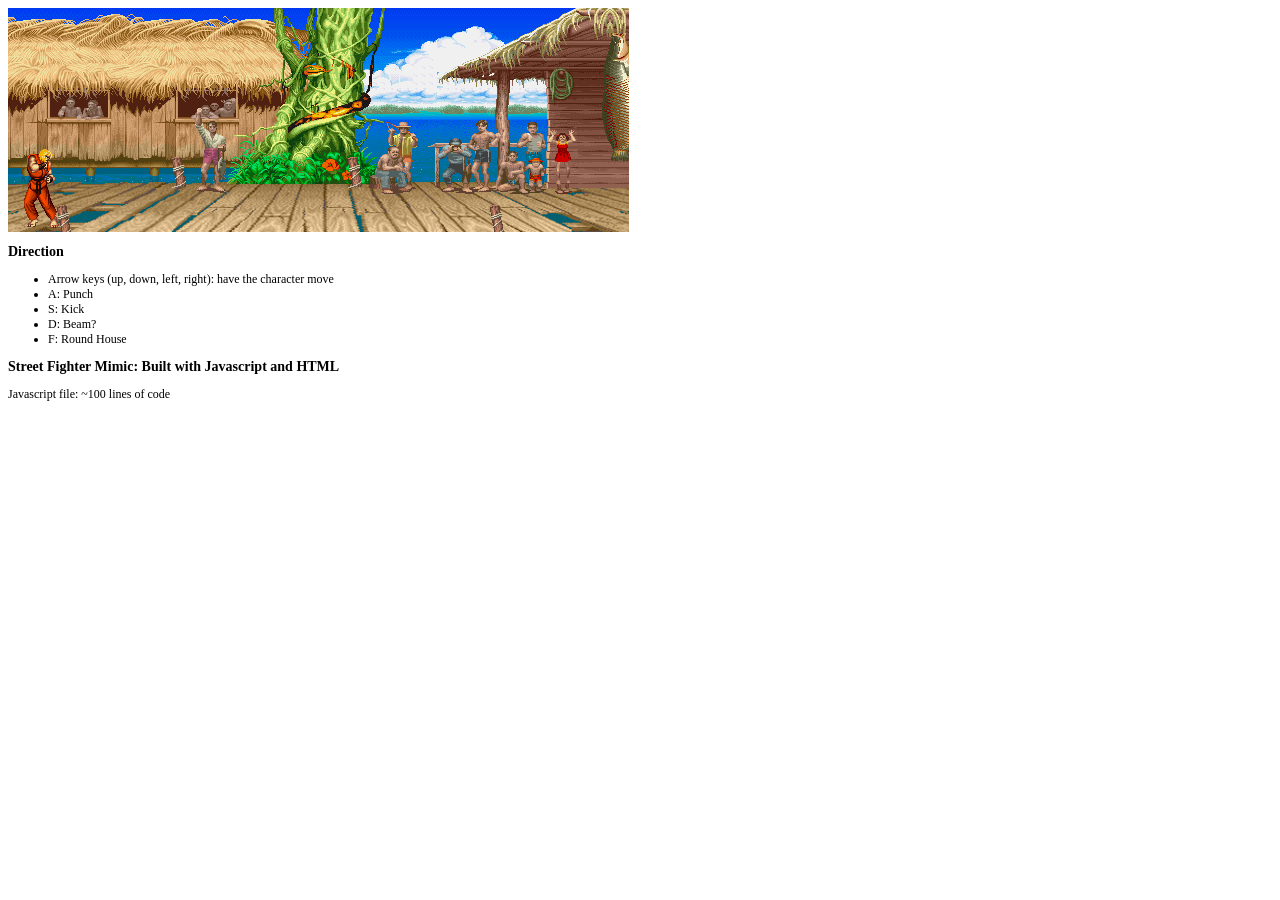
<file: street_fighter/index.html>
<html>
<head>
	<title>Street Fighter Demo - Created by CodingDojo</title>
	<script src="http://ajax.googleapis.com/ajax/libs/jquery/1.10.2/jquery.min.js"></script>
	<link rel="stylesheet" type="text/css" href="css/style.css">
	<script type="text/javascript" src="js/game.js"></script>
	<script type="text/javascript">
		$(document).ready(function(){
			a = new PlayGround('ch1');	//create a new playGround and pass the id where the first character will be displayed
			a.initialize();
			setInterval(a.mainLoop, 200);
		});
	</script>
</head>
<body>

	<div id="field">
		<div id="ch1" class="character"></div>
		<div id="ch2" class="character"></div>
	</div>

	<h2>Direction</h2>
	<ul>
		<li>Arrow keys (up, down, left, right): have the character move</li>
		<li>A: Punch</li>
		<li>S: Kick</li>
		<li>D: Beam?</li>
		<li>F: Round House</li>
	</ul>

	<h2>Street Fighter Mimic: Built with Javascript and HTML</h2>
	<p>Javascript file: ~100 lines of code</p>
</body>
</html>
</file>
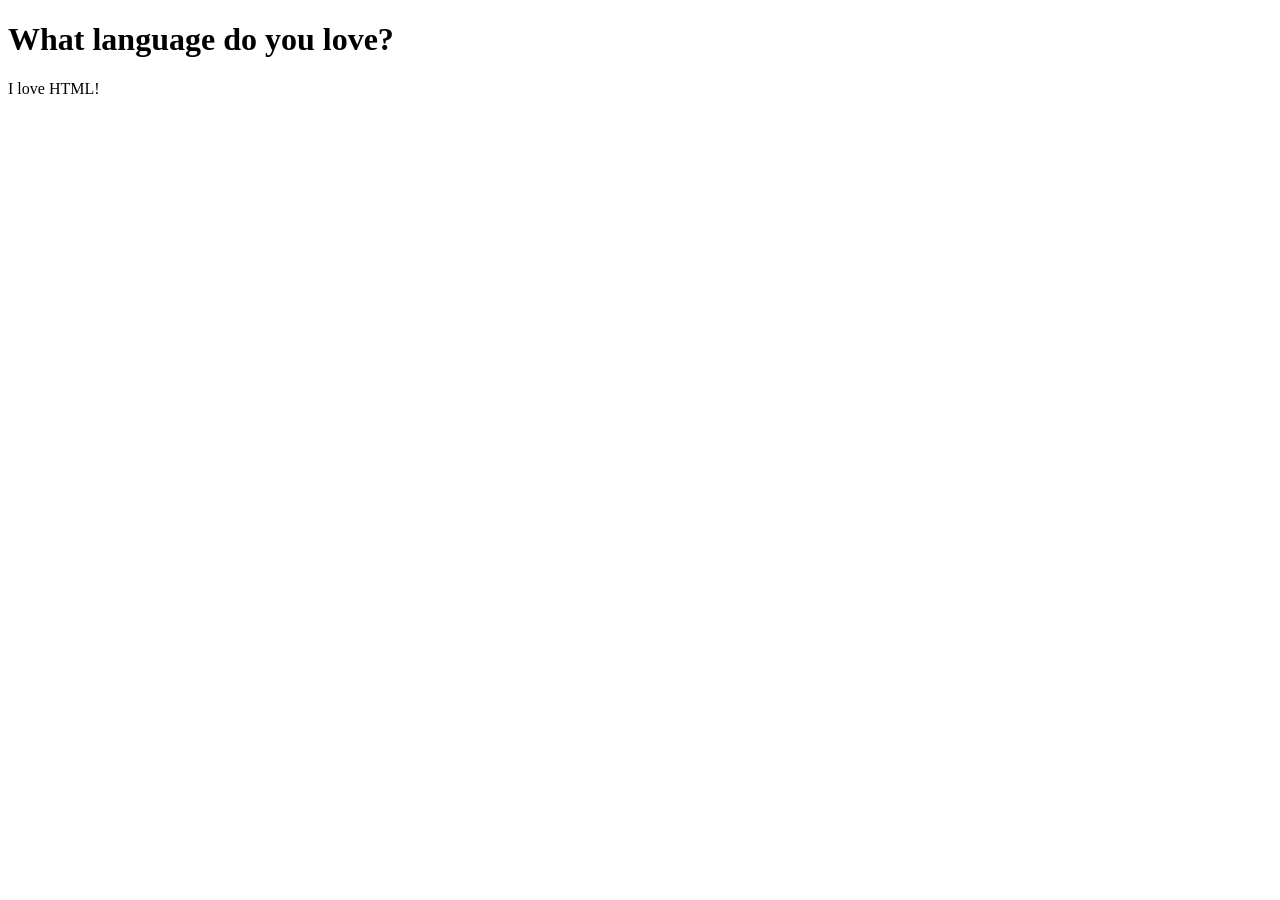
<file: 1.HTML/1.IndentationPractice/index.html>
<!DOCTYPE html>
<html lang="en">
    <head>
        <title>
            Basic I
        </title>
    </head>
    <body>
        <h1>
            What language do you love?
        </h1>
        <p>
            I love HTML!
        </>
    </body>
</html>
</file>
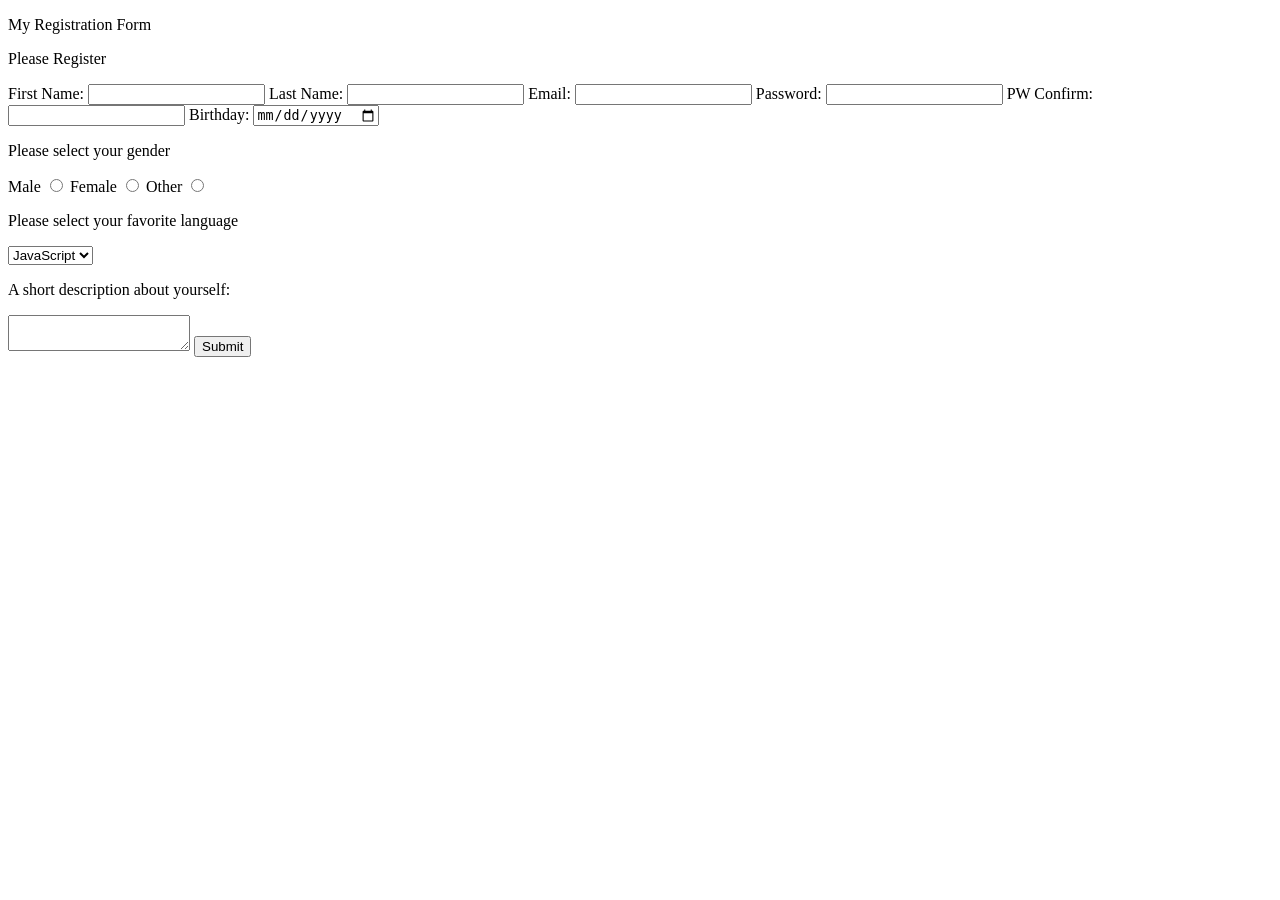
<file: 1.HTML/2.RegistrationForm/index.html>
<!DOCTYPE html>
<html lang="en">
    <head>
        <title>
            Registration Form
        </title>
    </head>
    <body>
        <form action="process.php" method="post">
            <p>My Registration Form</p>

            <p>Please Register</p>
            <label for="first_name">First Name:</label>
            <input type="text" id="first_name" name="first_name">
            <label for="last_name">Last Name:</label>
            <input type="text" id="last_name" name="last_name">
            <label for="email">Email:</label>
            <input type="text" id="email" name="email">
            <label for="password">Password:</label>
            <input type="password" id="password" name="password">
            <label for="pw_confirm">PW Confirm:</label>
            <input type="password" id="pw_confirm" name="pw_confirm">
            <label for="bday">Birthday:</label>
            <input type="date" id="bday" name="bday">

            <p>Please select your gender</p>
            <label for="male">Male</label>
            <input type="radio" id="male" name="gender" value="male">
            <label for="female">Female</label>
            <input type="radio" id="female" name="gender" value="female">
            <label for="other">Other</label>
            <input type="radio" id="other" name="gender" value="other">

            <p>Please select your favorite language</p>
            <select name="Favorite Language">
                <option value="javascript">JavaScript</option>
                <option value="html">HTML</option>
                <option value="css">CSS</option>
            </select>

            <p>A short description about yourself:</p>
            <textarea name="description"></textarea>   

            <input type="submit" value="Submit">
        </form>
    </body>
</html>
</file>
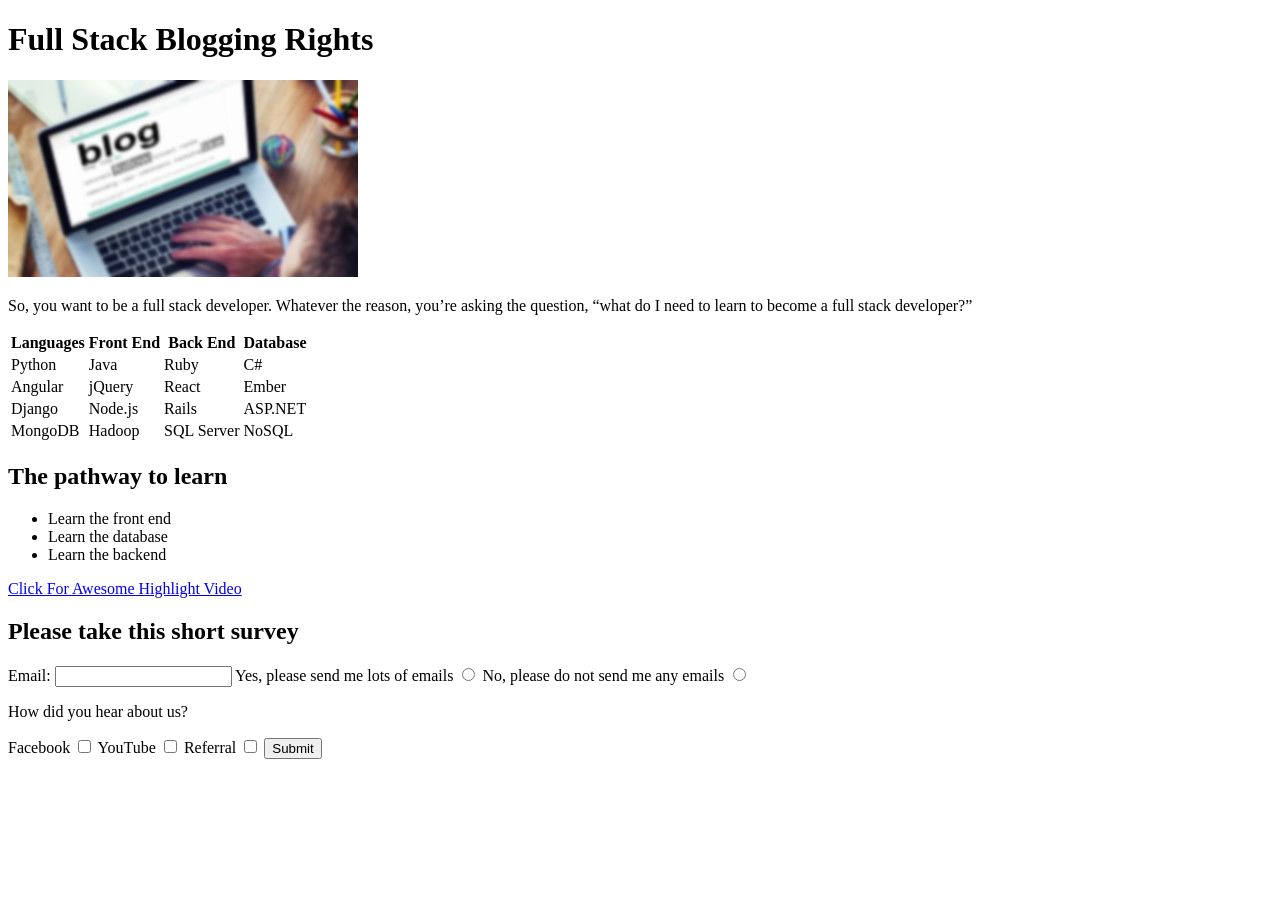
<file: 1.HTML/3.FakeBlog/index.html>
<!DOCTYPE html>
<html lang="en">
    <head>
        <title>
           Full Stack Blog
        </title>
    </head>
    <body>
        <h1>Full Stack Blogging Rights</h1> 
        <img id="logo" src="images/blogging.jpg" alt="My blog Website's logo">
        <p>So, you want to be a full stack developer. Whatever the reason, you’re asking the question, “what do I need to learn to become a full stack developer?”</p>
        <table>
            <thead>
                <tr>
                    <th>Languages</th>
                    <th>Front End</th>
                    <th>Back End</th>
                    <th>Database</th>
                </tr>
            </thead>
            <tbody>
                <tr>
                    <td>Python</td>
                    <td>Java</td>
                    <td>Ruby</td>
                    <td>C#</td>
                </tr>
                <tr>
                    <td>Angular</td>
                    <td>jQuery</td>
                    <td>React</td>
                    <td>Ember</td>
                </tr>
                <tr>
                    <td>Django</td>
                    <td>Node.js</td>
                    <td>Rails</td>
                    <td>ASP.NET</td>
                </tr>
                            
                <tr>
                    <td>MongoDB</td>
                    <td>Hadoop</td>
                    <td>SQL Server</td>
                    <td>NoSQL</td>
                </tr>
            </tbody>
        </table>

        <h2>The pathway to learn</h2>
            <ul>
                <li>
                    Learn the front end
                </li>
                <li>
                    Learn the database
                </li>
                <li>
                    Learn the backend
                </li>
            </ul>
                    
        <a href="https://www.youtube.com/watch?v=Zftx68K-1D4&t=303s">Click For Awesome Highlight Video</a>
                   
        <form action="process.php" method="post">
            <h2>Please take this short survey</h2>     
            <label for="email">Email:</label>
            <input type="text" id="email" name="email">
            <label for="yes">Yes, please send me lots of emails</label>
            <input type="radio" id="yes" name="survey" value="yes">
            <label for="no">No, please do not send me any emails</label>
            <input type="radio" id="no" name="survey" value="no">

            <p>How did you hear about us?</p>
            <label for="fb">Facebook</label>
            <input type="checkbox" id="fb" name="source" value="fb">
            <label for="utube">YouTube</label>
            <input type="checkbox" id="utube" name="source" value="utube">
            <label for="ref">Referral</label>
            <input type="checkbox" id="ref" name="source" value="ref"> 

            <input type="submit" value="Submit">
        </form>
    </body>
</html>
</file>
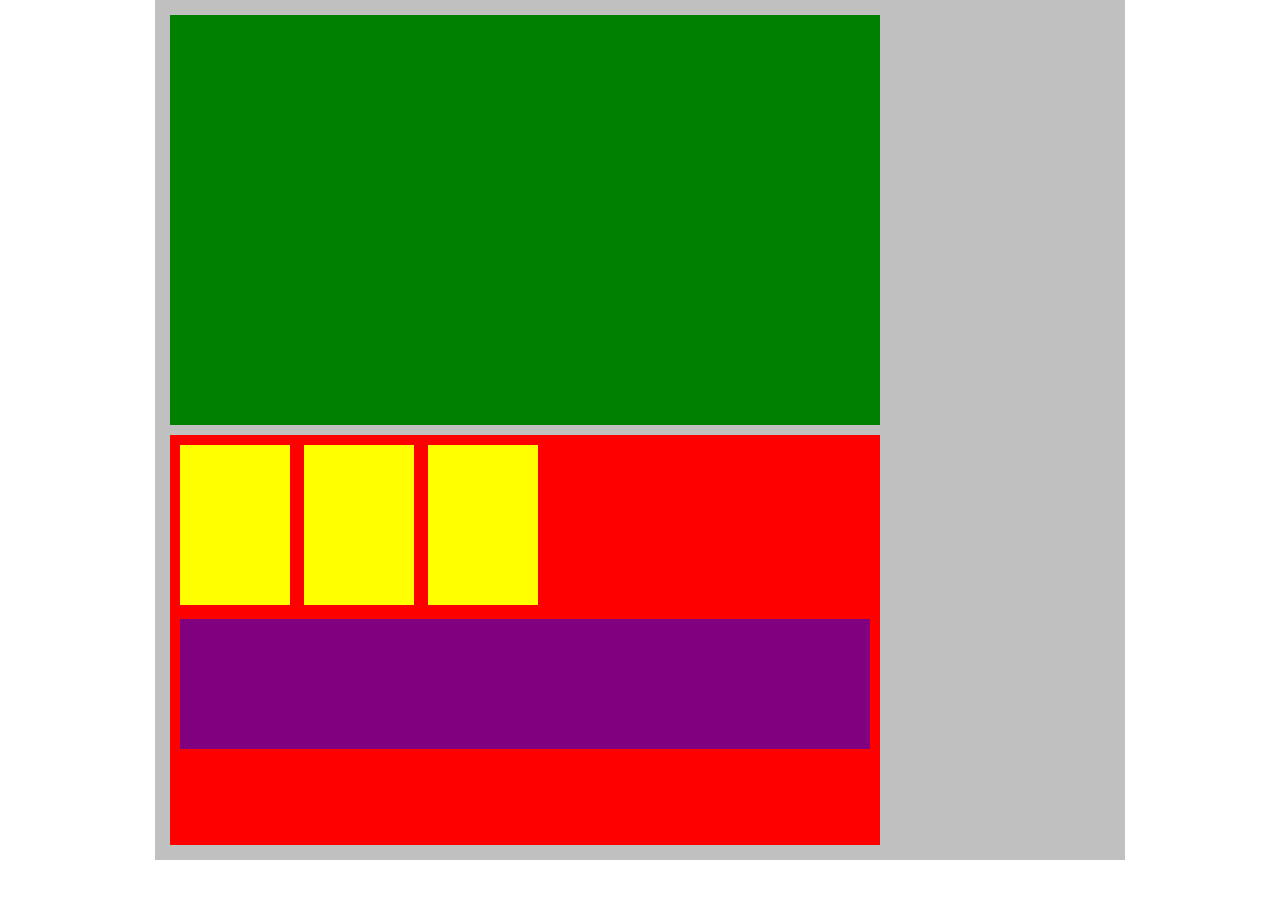
<file: 2.CSS/1.PlottingYourBlocks/index.html>
<!DOCTYPE html>
<html lang="en">
    <head>
        <title>Position Practice</title>
        <link rel="stylesheet" type="text/css" href="style.css">
    </head>
    <body>
        <div id="wrapper">
            <div id="header"></div>
            <div id="navigation"></div>
            <div id="main_content">
                <div class="subcontents"></div>
                <div class="subcontents"></div>
                <div class="subcontents"></div>
                <div id="advertisement"></div>
            </div>
        </div><!-- end of wrapper -->
    </body>
</html>
</file>
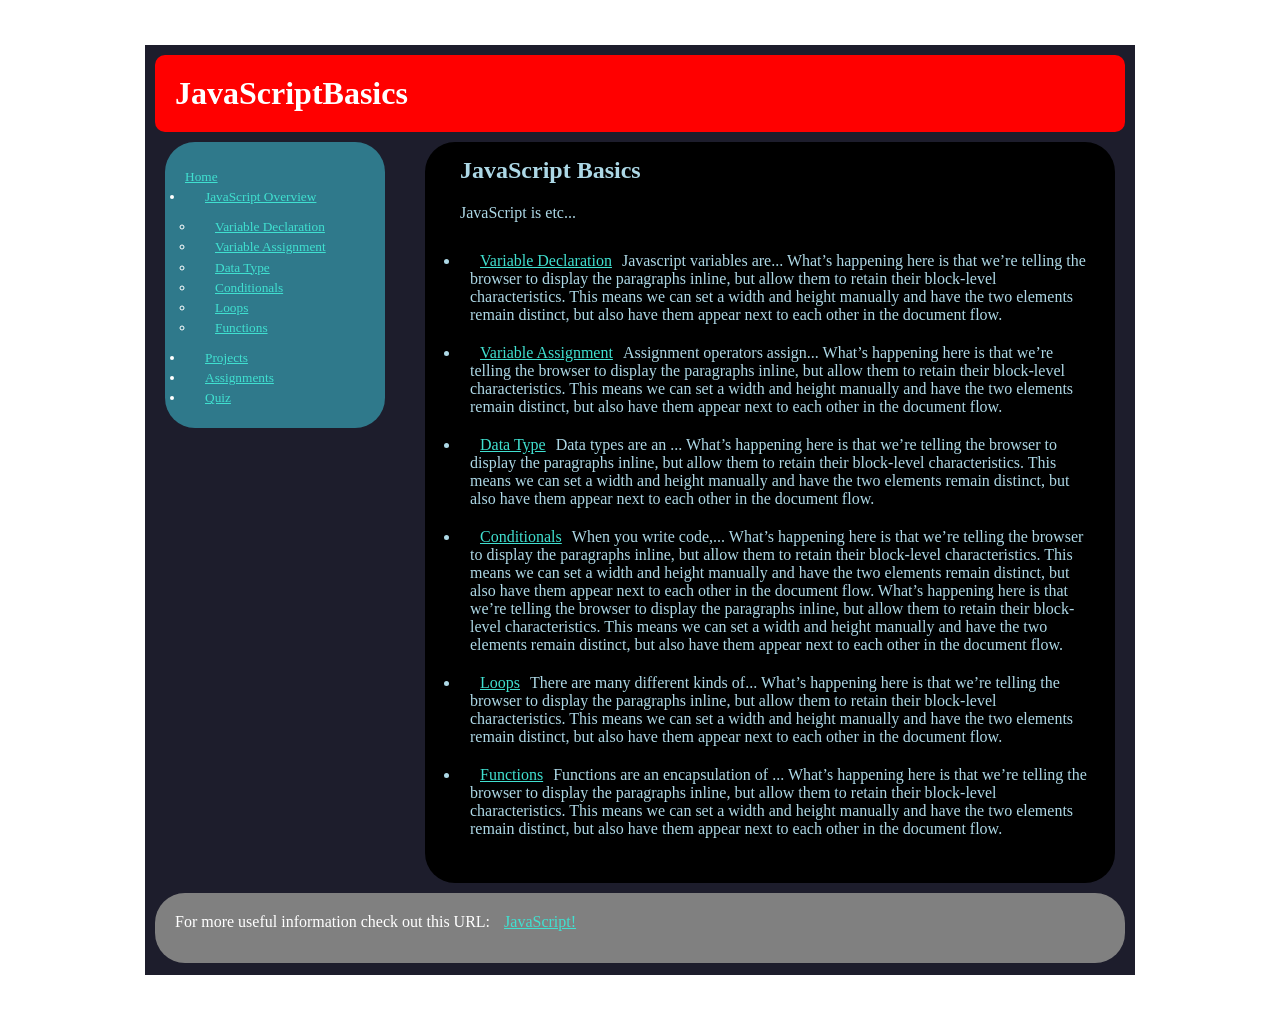
<file: 2.CSS/2.JavascriptBasics/index.html>
<!DOCTYPE html>
<html lang="en">

<head>
    <link rel="stylesheet" type="text/css" href="style.css">
</head>

<body>
    <div id="wrapper">
        <div id="header"><h1>JavaScriptBasics</h1></div>
        <div id="navigation">
        <a href="#">Home</a>
        <ul>
            <li><a href="#">JavaScript Overview</a></li>
            <ul>    
                <li><a href="#">Variable Declaration</a></li>
                <li><a href="#">Variable Assignment</a></li>
                <li><a href="#">Data Type</a></li>
                <li><a href="#">Conditionals</a></li>
                <li><a href="#">Loops</a></li>
                <li><a href="#">Functions</a></li>
            </ul>
            <li><a href="#">Projects</a></li>
            <li><a href="#">Assignments</a></li>
            <li><a href="#">Quiz</a></li>
        </ul>
    </div>
        <div id="main_content">
            <h2>JavaScript Basics</h2>
            <p>
                JavaScript is etc...
                <ul>
                    <li><a href="#">Variable Declaration</a>Javascript variables are... What’s happening here is that we’re telling the browser to display the paragraphs inline, but allow them to retain
                    their block-level characteristics. This means we can set a width and height manually and have the two elements remain
                    distinct, but also have them appear next to each other in the document flow.</li>
                    <li><a href="#">Variable Assignment</a>Assignment operators assign... What’s happening here is that we’re telling the browser to display the paragraphs inline, but allow them to retain
                    their block-level characteristics. This means we can set a width and height manually and have the two elements remain
                    distinct, but also have them appear next to each other in the document flow.</li>
                    <li><a href="#">Data Type</a>Data types are an ... What’s happening here is that we’re telling the browser to display the paragraphs inline, but allow them to retain
                    their block-level characteristics. This means we can set a width and height manually and have the two elements remain
                    distinct, but also have them appear next to each other in the document flow.</li> 
                    <li><a href="#">Conditionals</a>When you write code,... What’s happening here is that we’re telling the browser to display the paragraphs inline, but allow them to retain
                    their block-level characteristics. This means we can set a width and height manually and have the two elements remain
                    distinct, but also have them appear next to each other in the document flow. What’s happening here is that we’re telling the browser to display the paragraphs inline, but allow them to retain
                    their block-level characteristics. This means we can set a width and height manually and have the two elements remain
                    distinct, but also have them appear next to each other in the document flow.</li> 
                    <li><a href="#">Loops</a>There are many different kinds of... What’s happening here is that we’re telling the browser to display the paragraphs inline, but allow them to retain
                    their block-level characteristics. This means we can set a width and height manually and have the two elements remain
                    distinct, but also have them appear next to each other in the document flow.</li> 
                    <li><a href="#">Functions</a>Functions are an encapsulation of ... What’s happening here is that we’re telling the browser to display the paragraphs inline, but allow them to retain
                    their block-level characteristics. This means we can set a width and height manually and have the two elements remain
                    distinct, but also have them appear next to each other in the document flow.</li> 
                </ul>
            </p>
        </div>
        <div id="advertisement">
            <p>For more useful information check out this URL: <a href="#">JavaScript!</a></p>
        </div>
    </div><!-- end of wrapper -->
</body>

</html>
</file>
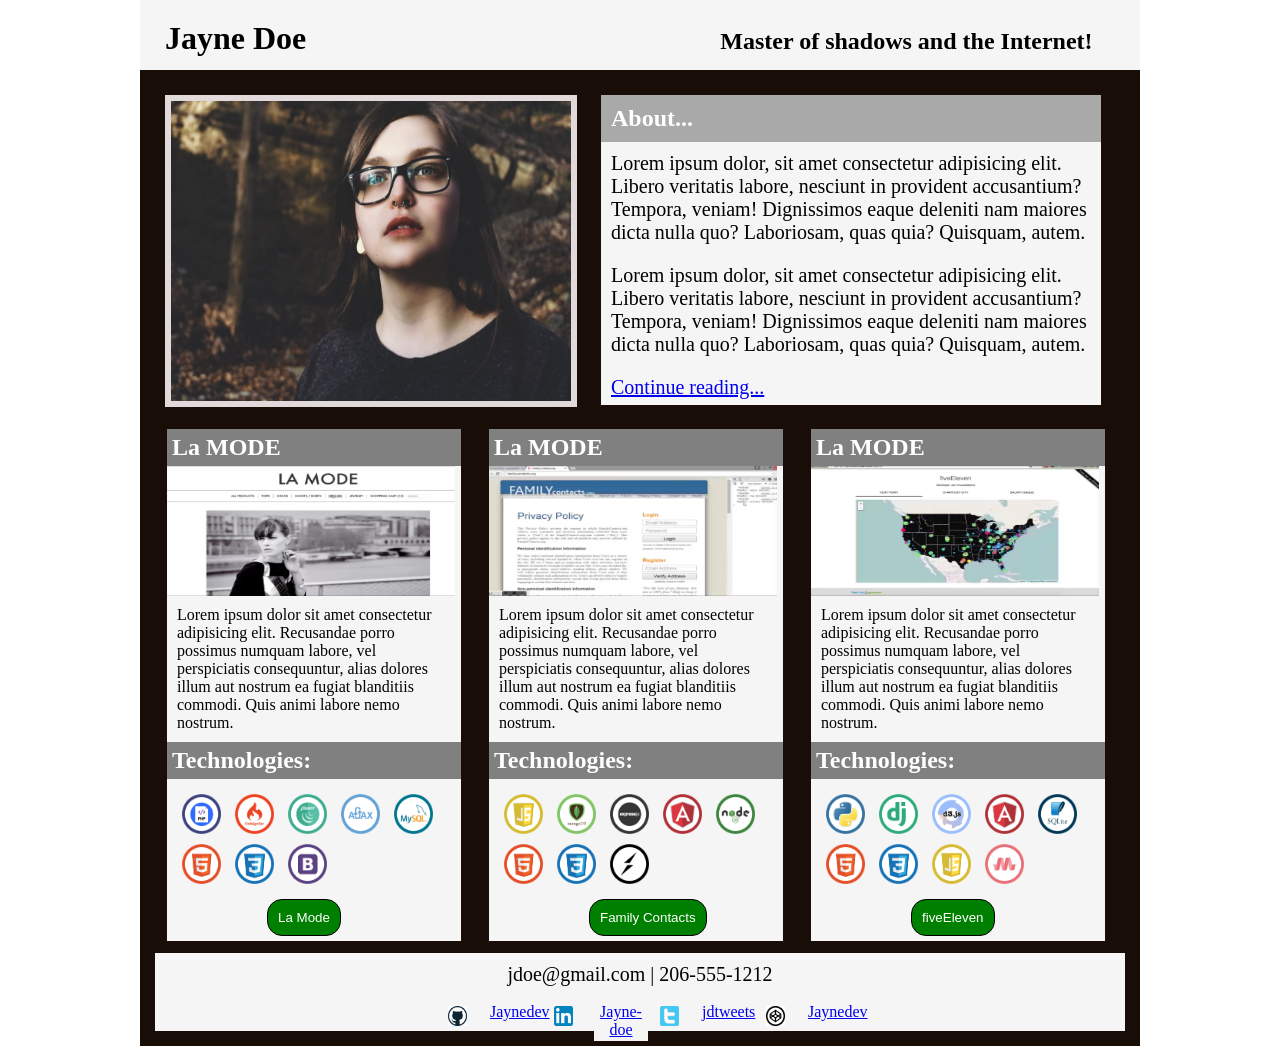
<file: 2.CSS/4.Portfolio/index.html>
<!DOCTYPE html>
<html>
<head>
    <meta charset="utf-8" />
    <meta http-equiv="X-UA-Compatible" content="IE=edge">
    <title>Page Title</title>
    <meta name="viewport" content="width=device-width, initial-scale=1">
    <link rel="stylesheet" type="text/css" media="screen" href="style.css" />
</head>
<body>
    <div id="wrapper">
        <div class="top">
            <h1>Jayne Doe</h1>
            <h2>Master of shadows and the Internet!</h2>
        </div>
        <div class="main">
            <img src="images/photo_of_me.jpg"alt="Jayne Profile Photo">
            <div class="about">
                <h2>About...</h2>
                <p>Lorem ipsum dolor, sit amet consectetur adipisicing elit. Libero veritatis labore, nesciunt in provident accusantium? Tempora, veniam! Dignissimos eaque deleniti nam maiores dicta nulla quo? Laboriosam, quas quia? Quisquam, autem.</p>
                <p>Lorem ipsum dolor, sit amet consectetur adipisicing elit. Libero veritatis labore, nesciunt in provident accusantium? Tempora, veniam! Dignissimos eaque deleniti nam maiores dicta nulla quo? Laboriosam, quas quia? Quisquam, autem.</p>
                <a href="#">Continue reading...</a>
            </div> 
            <div class="topics">
                <h2>La MODE</h2>
                <div class="image"><img src="images/lamode.png" alt=""></div>
                <p>Lorem ipsum dolor sit amet consectetur adipisicing elit. Recusandae porro possimus numquam labore, vel perspiciatis consequuntur, alias dolores illum aut nostrum ea fugiat blanditiis commodi. Quis animi labore nemo nostrum.</p>
                <h2>Technologies:</h2>
                <div class="logos">
                    <img src="images/php.png" alt=""></div>
                <div class="logos">
                    <img src="images/codeigniter.png" alt=""></div>
                <div class="logos">
                    <img src="images/jQuery.png" alt=""></div>
                <div class="logos">
                    <img src="images/ajax.png" alt=""></div>
                <div class="logos">
                    <img src="images/mysql.png" alt=""></div>
                <div class="logos">
                    <img src="images/HTML.png" alt=""></div>
                <div class="logos">
                    <img src="images/CSS.png" alt=""></div>
                <div class="logos">
                    <img src="images/bootstrap.png" alt=""></div>
                <button>La Mode</button>
            </div>
            <div class="topics">
                <h2>La MODE</h2>
                <div class="image"><img src="images/familycontacts.png" alt=""></div>
                <p>Lorem ipsum dolor sit amet consectetur adipisicing elit. Recusandae porro possimus numquam labore, vel perspiciatis consequuntur, alias dolores illum aut nostrum ea fugiat blanditiis commodi. Quis animi labore nemo nostrum.</p>
                <h2>Technologies:</h2>
                <div class="logos">
                    <img src="images/JavaScript.png" alt=""></div>
                <div class="logos">
                    <img src="images/mongodb.png" alt=""></div>
                <div class="logos">
                    <img src="images/expressjs.png" alt=""></div>
                <div class="logos">
                    <img src="images/angular.png" alt=""></div>
                <div class="logos">
                    <img src="images/nodejs.png" alt=""></div>
                <div class="logos">
                    <img src="images/HTML.png" alt=""></div>
                <div class="logos">
                    <img src="images/CSS.png" alt=""></div>
                <div class="logos">
                    <img src="images/socket.png" alt=""></div>
                <button>Family Contacts</button>
            </div> 
            <div class="topics">
                <h2>La MODE</h2>
                <div class="image"><img src="images/fiveEleven.png" alt=""></div>
                <p>Lorem ipsum dolor sit amet consectetur adipisicing elit. Recusandae porro possimus numquam labore, vel perspiciatis consequuntur, alias dolores illum aut nostrum ea fugiat blanditiis commodi. Quis animi labore nemo nostrum.</p>
                <h2>Technologies:</h2>
                <div class="logos">
                    <img src="images/python.png" alt=""></div>
                <div class="logos">
                    <img src="images/django.png" alt=""></div>
                <div class="logos">
                    <img src="images/d3.png" alt=""></div>
                <div class="logos">
                    <img src="images/angular.png" alt=""></div>
                <div class="logos">
                    <img src="images/sqlite.png" alt=""></div>
                <div class="logos">
                    <img src="images/HTML.png" alt=""></div>
                <div class="logos">
                    <img src="images/CSS.png" alt=""></div>
                <div class="logos">
                    <img src="images/JavaScript.png" alt=""></div>
                <div class="logos">
                    <img src="images/materialize.png" alt=""></div>
                <button>fiveEleven</button>
            </div> 
        <div class="email">
            <p>jdoe@gmail.com | 206-555-1212</p>
        </div>
        <div class="contact">
            <div class="logos">
                <img src="images/github.png" alt="">
            </div>
            <div class="logos">
                <a href="#">Jaynedev</a>
            </div>
            <div class="logos">
                <img src="images/linkedin.png" alt="">
            </div>
            <div class="logos">
                <a href="#">Jayne-doe</a>
            </div>
            <div class="logos">
                <img src="images/twitter.png" alt="">
            </div>
            <div class="logos">
                <a href="#">jdtweets</a>
            </div>
            <div class="logos">
                <img src="images/codepen.png" alt="">
            </div>
            <div class="logos">
                <a href="#">Jaynedev</a>
            </div>
        </div>  
        </div>
    </div>
</body>
</html>
</file>
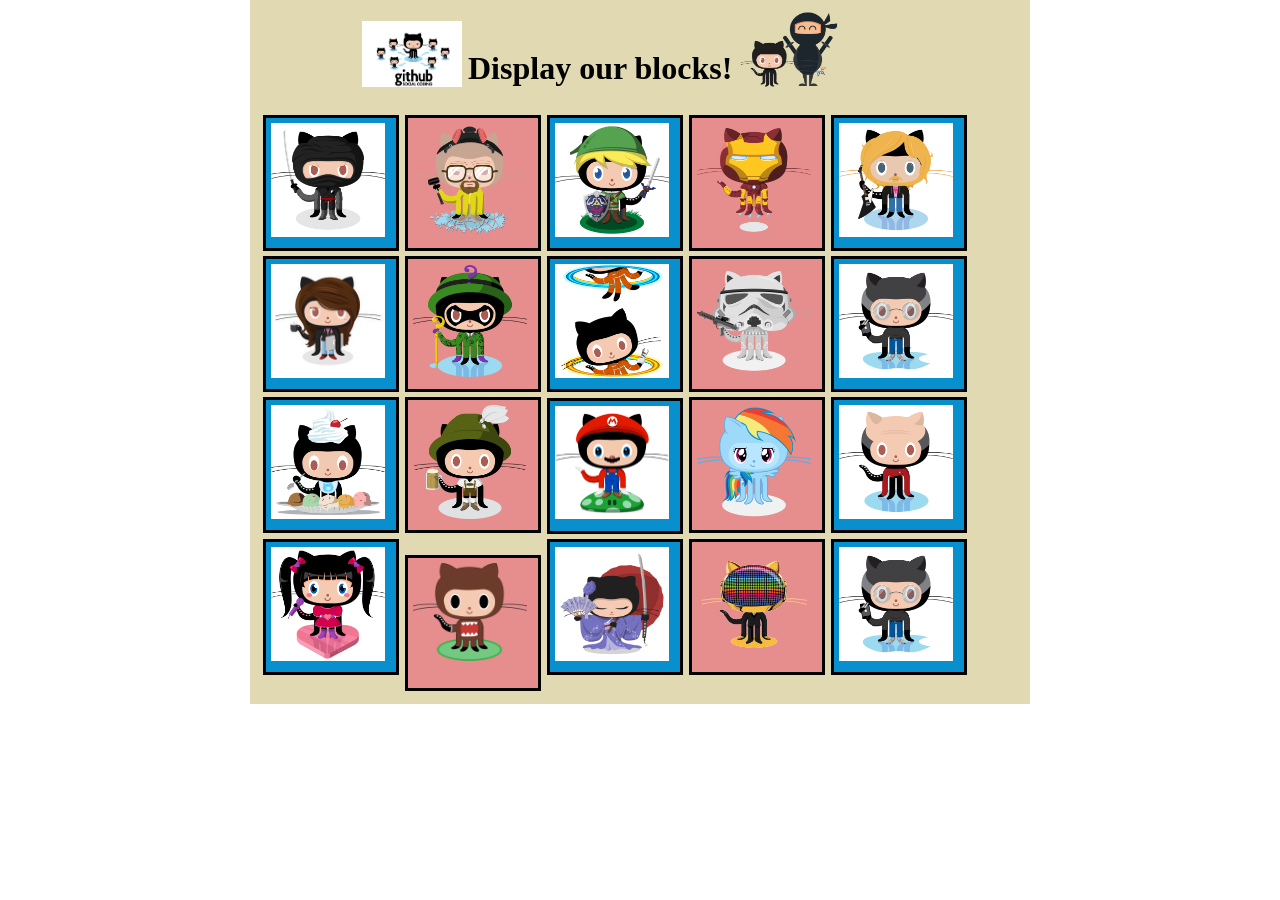
<file: 2.CSS/DisplayingBlocks/index.html>
<!DOCTYPE html>
<html lang="en">
    <head>
        <title>Position Practice</title>
        <link rel="stylesheet" type="text/css" href="style.css">
    </head>
    <body>
        <div id="wrapper">
            <div id="header">
                <img class="logo" src="images/github.jpg" alt="github">
                <h1>Display our blocks!</h1>
                <img class="logo" src="images/catandninja.png" alt="cat and ninja">
            </div>
            <div id="main_content">
                <div class="subcontents"><img src="images/dojocat.jpg" alt="cat and ninja"></div>
                <div class="subcontents1"><img src="images/heisencat.png" alt="cat and ninja"></div>
                <div class="subcontents"><img src="images/linkcat.png" alt="cat and ninja"></div>
                <div class="subcontents1"><img src="images/ironcat.png" alt="cat and ninja"></div>
                <div class="subcontents"><img src="images/defunktocat.png" alt="cat and ninja"></div>
            </div>
            <div id="main_content">
                    <div class="subcontents"><img src="images/coder2.jpg" alt="cat and ninja"></div>
                    <div class="subcontents1"><img src="images/riddlocat.png" alt="cat and ninja"></div>
                    <div class="subcontents"><img src="images/chellocat.jpg" alt="cat and ninja"></div>
                    <div class="subcontents1"><img src="images/stormtroopocat.png" alt="cat and ninja"></div>
                    <div class="subcontents"><img src="images/visionary.jpg" alt="cat and ninja"></div>
            </div>  
            <div id="main_content">
                    <div class="subcontents"><img src="images/cherry.jpg" alt="cat and ninja"></div>
                    <div class="subcontents1"><img src="images/oktobercat.png" alt="cat and ninja"></div>
                    <div class="subcontents"><img src="images/mario.png" alt="cat and ninja"></div>
                    <div class="subcontents1"><img src="images/cooler.png" alt="cat and ninja"></div>
                    <div class="subcontents"><img src="images/jean-luc-picat.jpg" alt="cat and ninja"></div>
            </div>  
            <div id="main_content">
                    <div class="subcontents"><img src="images/aidorucat.png" alt="cat and ninja"></div>
                    <div class="subcontents1"><img src="images/domo-cat.png" alt="cat and ninja"></div>
                    <div class="subcontents"><img src="images/kantana.jpg" alt="cat and ninja"></div>
                    <div class="subcontents1"><img src="images/daftpunk.gif" alt="cat and ninja"></div>
                    <div class="subcontents"><img src="images/visionary.jpg" alt="cat and ninja"></div>
            </div> 
     
        </div><!-- end of wrapper -->
    </body>
</html>
</file>
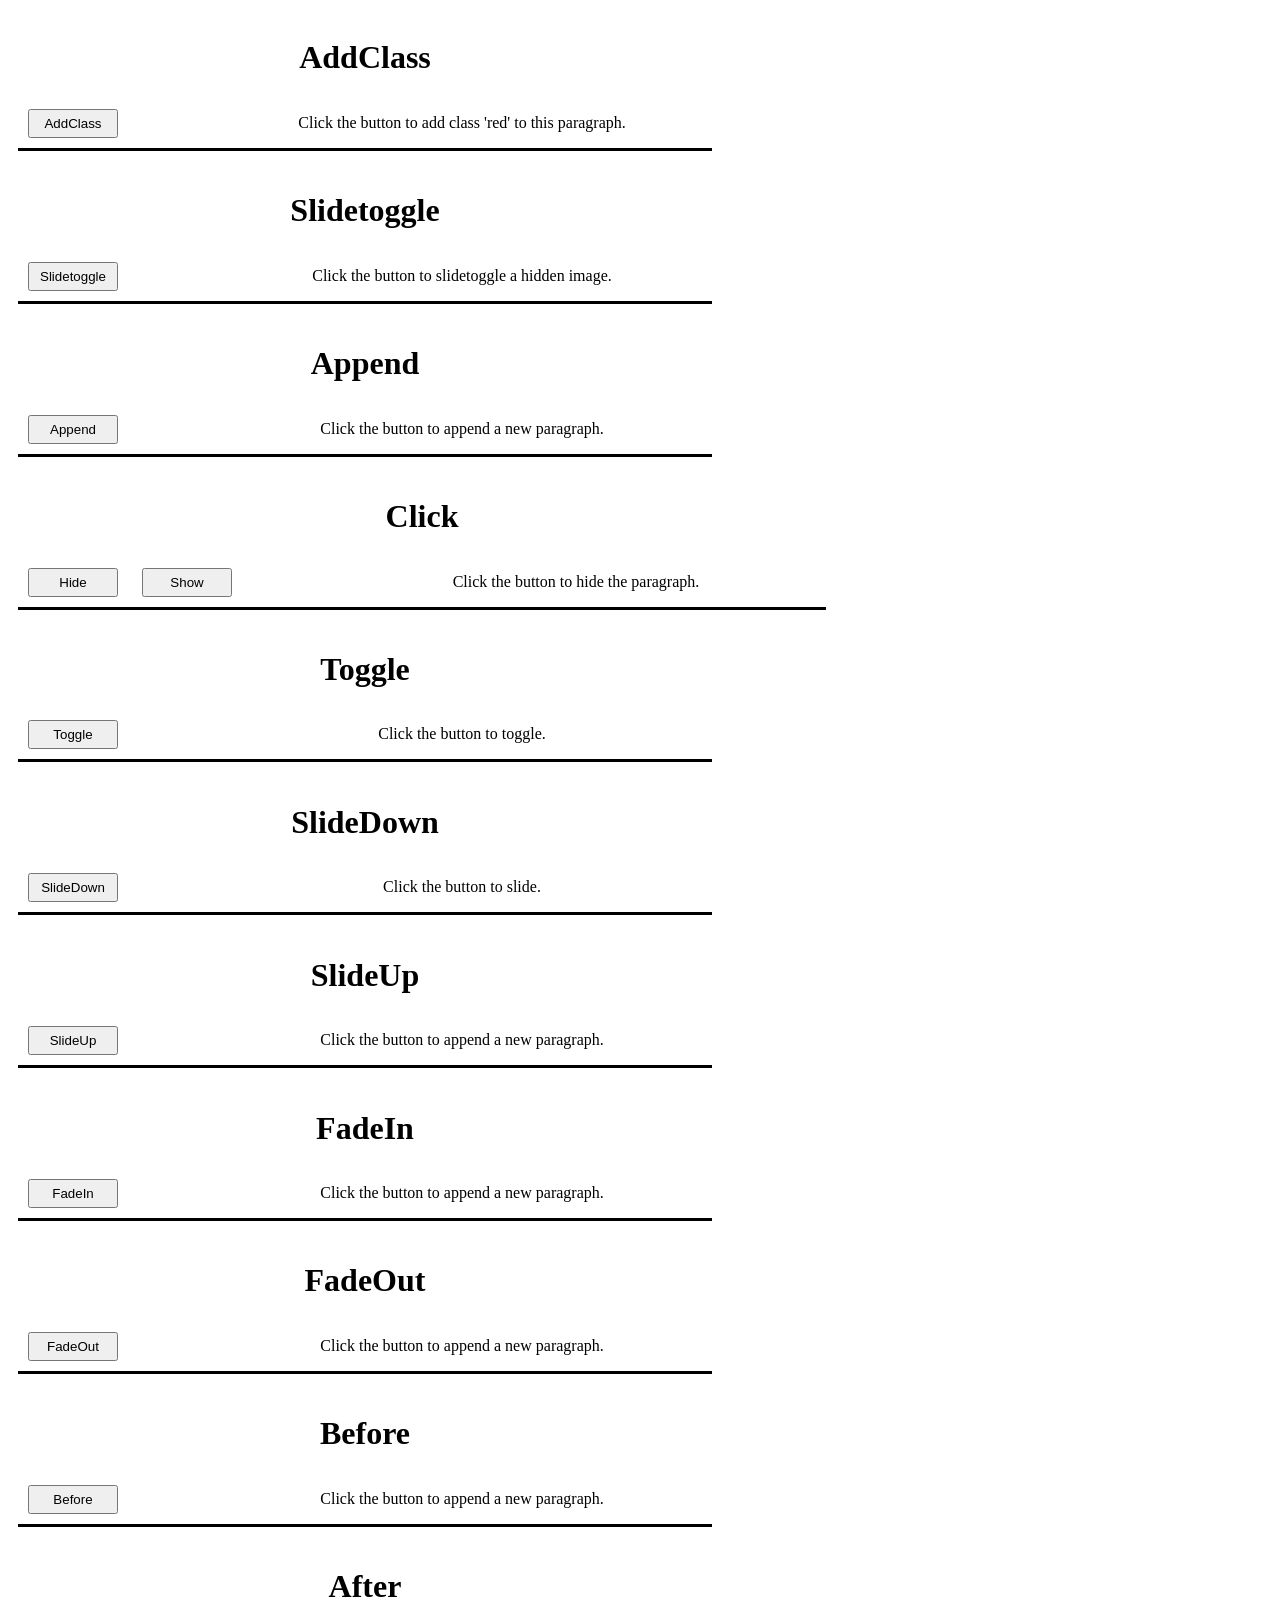
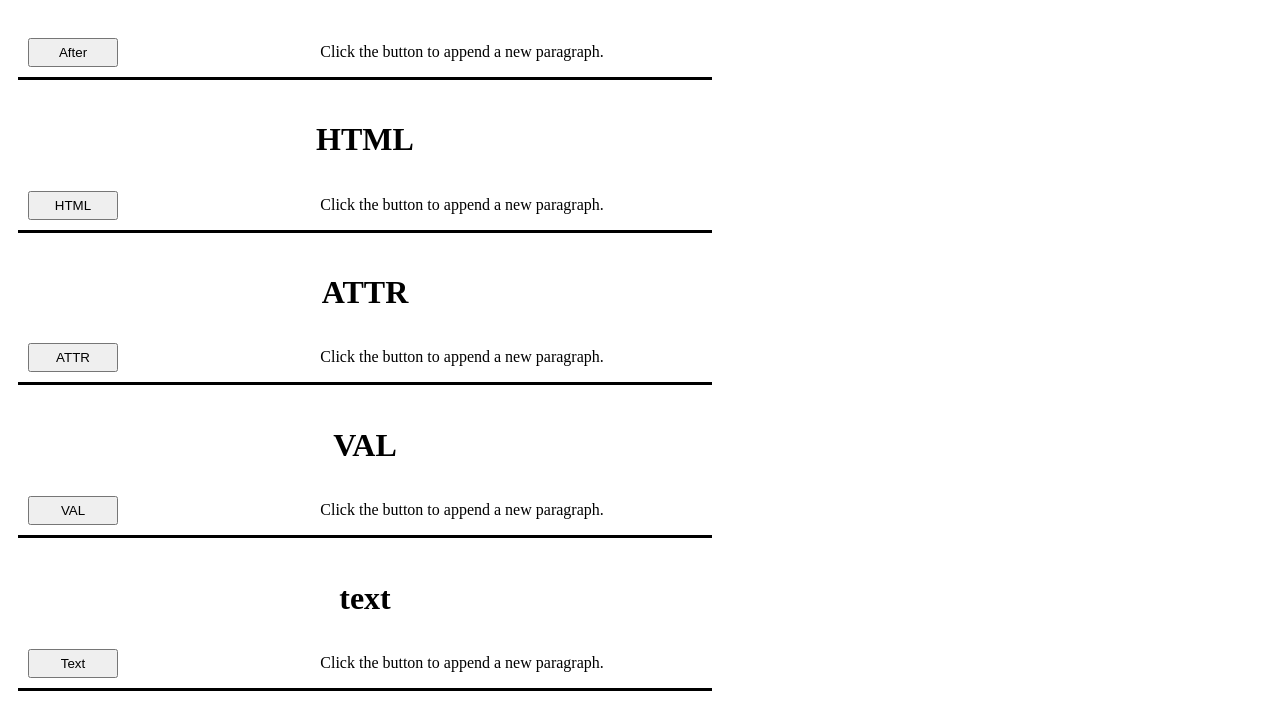
<file: 4.jQuery/1.jQueryFunctions/index.html>
<!DOCTYPE html>
<html lang="en">
<head>
    <meta charset="UTF-8">
    <meta name="viewport" content="width=device-width, initial-scale=1.0">
    <meta http-equiv="X-UA-Compatible" content="ie=edge">
    <script
    src="http://code.jquery.com/jquery-3.3.1.js"
    integrity="sha256-2Kok7MbOyxpgUVvAk/HJ2jigOSYS2auK4Pfzbm7uH60="
    crossorigin="anonymous"></script> <!-- jQuery loaded up! -->
    <script src="functions.js"></script> <!-- Our javascript -->
    <link rel="stylesheet" href="style.css"> <!-- Our stylesheet which some jQuery functions like .addClass() work with -->
    <title>My jQuery basic assignment</title>
</head>
<body>
    <div id="addClass">
        <h1>AddClass</h1>
        <button>AddClass</button>
        <p>Click the button to add class 'red' to this paragraph.</p>
    </div>
    <div id="toggleClass">
        <h1>Slidetoggle</h1>
        <button>Slidetoggle</button>
        <p>Click the button to slidetoggle a hidden image.</p>
    </div>
    <div id="appendClass">
        <h1>Append</h1>
        <button>Append</button>
        <p>Click the button to append a new paragraph.</p>
    </div>
    <div id="clickClass">
        <h1>Click</h1>
        <button id="hider">Hide</button>
        <button id="shower">Show</button>
        <p>Click the button to hide the paragraph.</p>
    </div>
    <div id="toggleClass">
        <h1>Toggle</h1>
        <button>Toggle</button>
        <p>Click the button to toggle.</p>
    </div>
    <div id="slideDownClass">
        <h1 id="slide">SlideDown</h1>
        <button>SlideDown</button>
        <p>Click the button to slide.</p>
    </div>
    <div id="slideUpClass">
        <h1>SlideUp</h1>
        <button>SlideUp</button>
        <p>Click the button to append a new paragraph.</p>
    </div>
    <div id="fadeInClass">
        <h1>FadeIn</h1>
        <button>FadeIn</button>
        <p>Click the button to append a new paragraph.</p>
    </div>
    <div id="fadeOutClass">
        <h1>FadeOut</h1>
        <button>FadeOut</button>
        <p>Click the button to append a new paragraph.</p>
    </div>
    <div id="beforeClass">
        <h1>Before</h1>
        <button>Before</button>
        <p>Click the button to append a new paragraph.</p>
    </div>
    <div id="afterClass">
        <h1>After</h1>
        <button>After</button>
        <p>Click the button to append a new paragraph.</p>
    </div>
    <div id="htmlClass">
        <h1>HTML</h1>
        <button>HTML</button>
        <p>Click the button to append a new paragraph.</p>
    </div>
    <div id="attrClass">
        <h1>ATTR</h1>
        <button>ATTR</button>
        <p>Click the button to append a new paragraph.</p>
    </div>
    <div id="valClass">
        <h1>VAL</h1>
        <button>VAL</button>
        <p>Click the button to append a new paragraph.</p>
    </div>
    <div id="textClass">
        <h1>text</h1>
        <button>Text</button>
        <p>Click the button to append a new paragraph.</p>
    </div>


</body>
</html>
</file>
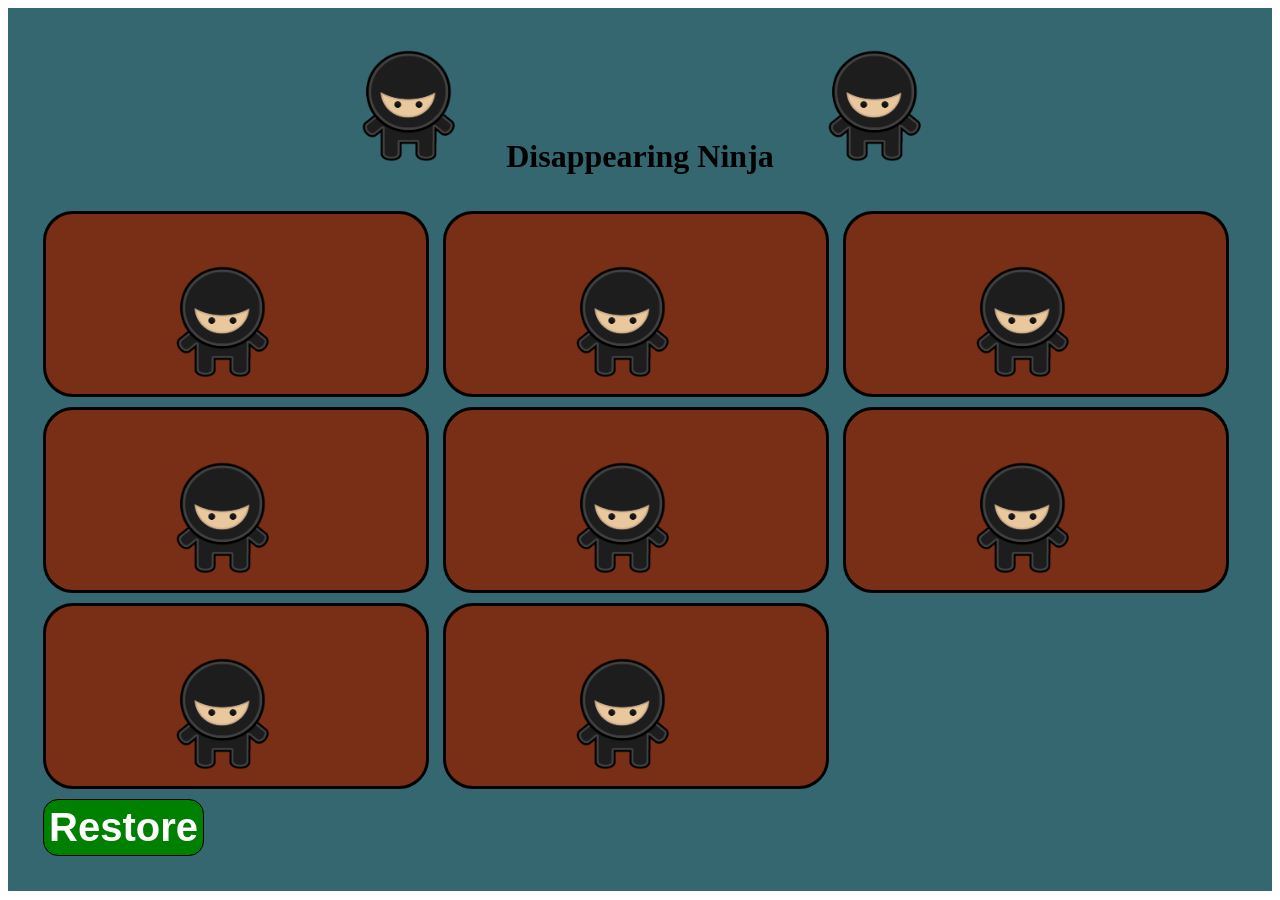
<file: 4.jQuery/2.DisappearingNinja/index.html>
<!DOCTYPE html>
<html>
<head>
	<title>Disapprearing Ninja assignment</title>    
	<meta charset="UTF-8">
    <meta name="viewport" content="width=device-width, initial-scale=1.0">
    <meta http-equiv="X-UA-Compatible" content="ie=edge">
    <script
    src="http://code.jquery.com/jquery-3.3.1.js"
    integrity="sha256-2Kok7MbOyxpgUVvAk/HJ2jigOSYS2auK4Pfzbm7uH60="
    crossorigin="anonymous"></script> <!-- jQuery loaded up! -->
	<script src="disappear.js"></script> <!-- Our javascript -->
	<link rel="stylesheet" type="text/css" href="main.css">
</head>
<body>
<div class="wrapper">
	<div class="header">
		<img src="./images/ninja.png">
		<h1>Disappearing Ninja</h1>
		<img src="./images/ninja.png" class="">
	</div>
	<div class="ninja">
		<div class="ninja1">
			<img src="./images/ninja.png" alt="Photo of a Ninja">
		</div>
		<div class="ninja2">
			<img src="./images/ninja.png" alt="Photo of a Ninja">
		</div>	
		<div class="ninja3">
			<img src="./images/ninja.png" alt="Photo of a Ninja">
		</div>
		<div class="ninja4">
			<img src="./images/ninja.png" alt="Photo of a Ninja">
		</div>	
		<div class="ninja5">
			<img src="./images/ninja.png" alt="Photo of a Ninja">
		</div>
		<div class="ninja6">
			<img src="./images/ninja.png" alt="Photo of a Ninja">
		</div>
		<div class="ninja7">
			<img src="./images/ninja.png" alt="Photo of a Ninja">
		</div>	
		<div class="ninja8">
			<img src="./images/ninja.png" alt="Photo of a Ninja">
		</div>
	</div>
	<button id="appear">Restore</button>
</div>
</body>
</html>
</file>
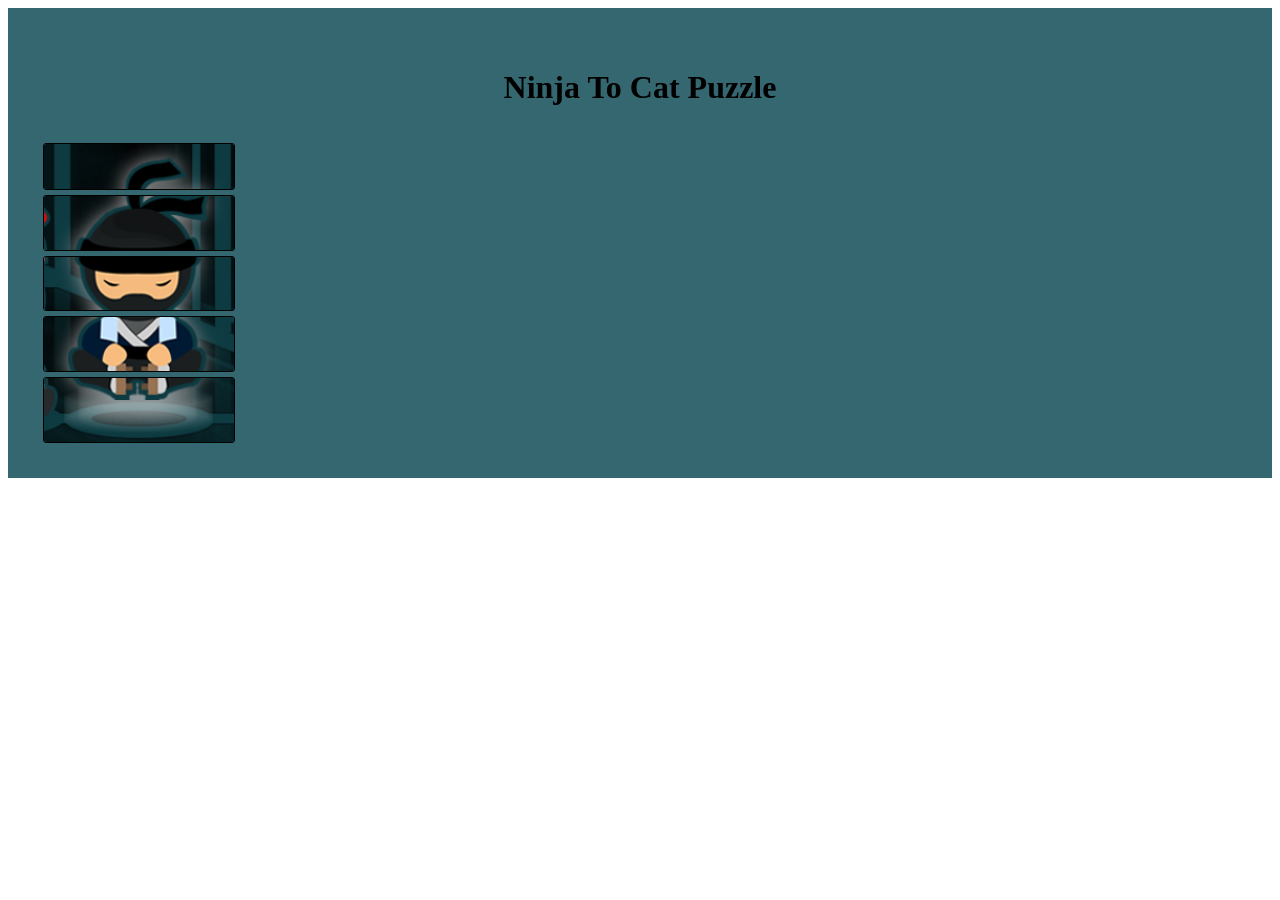
<file: 4.jQuery/3.NinjaToCat/index.html>
<!DOCTYPE html>
<html>
<head>
	<title>Ninja To Cat assignment</title>    
	<meta charset="UTF-8">
    <meta name="viewport" content="width=device-width, initial-scale=1.0">
    <meta http-equiv="X-UA-Compatible" content="ie=edge">
    <script
    src="http://code.jquery.com/jquery-3.3.1.js"
    integrity="sha256-2Kok7MbOyxpgUVvAk/HJ2jigOSYS2auK4Pfzbm7uH60="
    crossorigin="anonymous"></script> <!-- jQuery loaded up! -->
	<script src="puzzle.js"></script> <!-- Our javascript -->
	<link rel="stylesheet" type="text/css" href="main.css">
</head>
<body>
<div class="wrapper">
	<div class="header">
		<h1>Ninja To Cat Puzzle</h1>
	</div>
	<div>
		<div id="ninjaTocat">
			<img class="image1" src="./images/ninja0.png" alt-src="./images/cat0.png">
			<img class="image2" src="./images/ninja1.png" alt-src="./images/cat1.png">
			<img class="image3" src="./images/ninja2.png" alt-src="./images/cat2.png">
			<img class="image4" src="./images/ninja3.png" alt-src="./images/cat3.png">
			<img class="image5" src="./images/ninja4.png" alt-src="./images/cat4.png">
		</div>
	</div>
</div>
</body>
</html>
</file>
<file: street_fighter/css/style.css>
/* seems like each spirte is 70px wide and 80px high */
.character{
	width:70px;
	height:80px;
	display:inline-block;
	position:absolute;
	top:140px;
	left:100px;
}
#field{
	background-image: url('../images/background_blanka.gif');
	width:621px;
	height:224px;
	position:relative;
}
h1{
	font-size:16px;
}
body{
	font-size:12px;
}
h2{
	font-size:14px;
}
</file>
<file: 2.CSS/1.PlottingYourBlocks/style.css>
/*CSS reset settings here*/
*{
    margin: 0px;
    padding: 0px;
}
#wrapper{
    width: 950px;
    background-color: silver;
    margin: 0px auto;
    padding: 10px;
}
#header{
    min-height: 400px;
    width: 700px;
    background-color: green;
    margin: 5px;
    padding: 5px;
    display: block;
}
#main_content{
    min-height: 400px;
    width: 700px;
    background-color: red;
    margin: 5px;
    padding: 5px;
    vertical-align: text-top;
    display: inline-block;
}
.subcontents{
    min-height: 150px;
    width: 100px;
    background-color: yellow;
    margin: 5px;
    padding: 5px;
    display:inline-block;
}
#advertisement{
    min-height: 120px;
    width: 680px;
    background-color: purple;
    margin: 5px;
    padding: 5px;
    display:inline-block;

}
</file>
<file: 2.CSS/2.JavascriptBasics/style.css>
* {
    margin: 0px;
    padding: 10px;
}

a {
    color: turquoise;
}

#wrapper {
    width: 970px;
    height: 910px;
    background-color: rgb(29, 29, 44);
    margin: 25px auto;
}

#header {
    color: white;
    width: 950px;
    background-color: red;
    display: block;
    border-radius: 10px;
}

#navigation {
    color: white;
    font-size: 10pt;
    line-height: 1%;
    width: 200px;
    background-color: rgb(47, 121, 139);
    margin: 10px;
    float: left;
    border-radius: 30px;
    padding: 35px 10px 10px 10px;
}

#main_content {
    color: lightblue;
    min-height: 400px;
    width: 660px;
    background-color: black;
    margin: 10px;
    float: right;
    border-radius: 30px;
    padding: 5px 5px 5px 25px;
}

#advertisement {
    min-height: 50px;
    min-width: 950px;
    color: white;
    background-color: gray;
    display: inline-block;
    border-radius: 30px; 
}
</file>
<file: 2.CSS/4.Portfolio/style.css>
*{
    /* outline: 1px solid red; */
    margin: 0px;
    padding: 0px;
}
#wrapper{
    width: 1000px;
    min-height: 900px;
    /* background-color: rgb(53, 29, 29); */
    display: block;
    margin: 0px auto;
}
.top{
    display: block;
    background-color: whitesmoke;
    height: 30px;
    padding: 20px;
}
    .top h1{
        display: inline;
        color:black;
        padding: 5px;
    }
    .top h2{
        display: inline;
        color:black;
        padding: 5px;
        margin-left: 400px;
    }
.main{
    display: block;
    background-color: rgb(24, 13, 7);
    padding: 15px;
    margin: 0px auto;
}
    .main img{
        display: inline-block;
        background-color: rgb(226, 218, 218);
        width: 400px;
        height: 300px;
        margin: 10px; 
        padding: 6px;
        vertical-align: top;
    }
    .about {
        display: inline-block;
        background-color: whitesmoke;
        width: 500px;
        height: 310px;
        margin: 10px;
        vertical-align: top;
    }
        .about h2{
            background-color: darkgrey;
            padding: 10px;
            color: white;
        }
        .about p{
            font-size: 20px;
            padding: 10px;
            display: inline-block;
        }
        .about a{
            font-size: 20px;
            padding: 10px;
            display: inline-block;
        }
    .topics{
        display: inline-block;
        vertical-align: top;
        width: 294px;
        background-color: whitesmoke;
        margin: 12px;
        /* padding: 8px;  */
        min-height: 400px;
        }
        .topics h2{
            background-color: grey;
            color: white;
            padding: 5px;

        }
        .image img{
            height: 130px;
            width: 288px;
            margin: 0px;
            padding: 0px;
        }
        
        .topics p{
            margin: 10px;
        }
        .logos{
            height: 40px;
            width: 39px;
            margin: 5px;
            display: inline-block;
        }
            .logos img{
                height:40px;
                width: 39px;
                padding: 0px;
                background-color: whitesmoke;

            }
        button{
            display: block;
            padding: 10px;
            margin-left: 100px;
            margin-top: 20px;
            margin-bottom: 5px;
            background-color: green;
            color: white;
            border-radius: 15px;
            border: 1px solid black;
            text-align: center;
        }

    .email{
        display: block;
        background-color: whitesmoke;
        /* padding: 8px;  */
        height: 20;
        margin: 0px auto;
        }       
        .email p{
            padding: 10px;
            font-size: 20px;
            text-align: center;
        }
    .contact{
        display: block;
        background-color: whitesmoke;
        /* padding: 8px;  */
        height: 35px;
        vertical-align: top;
        text-align: center;
        border: 0px;
        margin: 0px;
        }  

        .contact logos{
            margin: 0px;
            display: inline-block;
        }
            .contact img{
                height:20px;
                width: 19px;
                /* padding: 2px; */
                margin: 5px;
                background-color: whitesmoke;
                vertical-align: top;
                margin-right: 0px;
                display: inline-block;
            }
            .contact a{
                /* height:20px; */
                width: 50px;
                padding: 2px;
                margin-left: 0px;
                text-align: center;
                vertical-align: top;
                background-color: whitesmoke;
                display: inline-block;
            }
</file>
<file: 2.CSS/DisplayingBlocks/style.css>
/*CSS reset settings here*/
*{
    margin: 0px;
    padding: 0px;
}
#wrapper{
    width: 760px;
    background-color: rgb(224, 217, 178);
    margin: 0px auto;
    padding: 10px;
}
#header{
    min-height: 100px;
    width: 540px;
    margin-left: 100px;
    padding: 1px;
    display: block;
}
.logo {
    width: 100px;
    padding: 1px;
    margin-bottom: 5px;
    display: inline-block; 
    vertical-align:bottom;
}
h1{
    display: inline-block;
    padding: 1px;
    margin-bottom: 5px;
    font-weight: bold; 
}
#main_content{
    min-height: 120px;
    margin: 1px;
    padding: 1px;
    display: block;
}
.subcontents{
    min-height: 120px;
    width: 120px;
    margin: 1px 1px;
    padding: 5px;
    border-style: solid;
    border-color: black;
    display: inline-block;
    background-color: rgb(7, 143, 206);
}
.subcontents1{
    min-height: 120px;
    width: 120px;
    margin: 1px 1px;
    padding: 5px;
    border-style: solid;
    border-color: black;
    display: inline-block;
    background-color:rgb(230, 141, 141);
}

img {
    margin-left: auto;
    margin-right: auto;
    width: 95%;
    display: inline-block; 
}
</file>
<file: 4.jQuery/1.jQueryFunctions/style.css>
div {
    border-bottom: 3px solid black;
    display: inline-block;
    margin: 10px;
}
div h1 {
    text-align: center;
}
div p {
    display: inline-block;
    text-align: center;
    width: 500px;
    margin-left: 80px;
}
div button {
    margin: 10px;
    padding: 5px;
    width: 90px;
}
.red {
    color: red;
}
</file>
<file: 4.jQuery/2.DisappearingNinja/main.css>
img {
	width: 190px;
	/*display:inline-block;*/
}
div	{
	display:inline-block;
}
.wrapper {
	/* width: 800px; */
	background-color: #356770;
	padding: 30px;
	margin: 0px auto;
}
.main {
	margin: 0px auto;
	width: 710px;
	display:block;
}
.header {
	width: 700px;
	margin:0 auto;
	display:block;
	padding: 10px;
	text-align: center;
}

h1{
	display:inline-block;
}

.ninja1, .ninja2, .ninja3, .ninja4, .ninja5, .ninja6, .ninja7, .ninja8 {
	background-color:  rgb(121, 47, 22);
	padding:50px 50px 30px 80px;
	border: 3px solid black;
	margin:5px;
	width: 250px;
	height: 100px;
	border-radius: 30px;
}
#appear {
	background-color: green;
	color:white;
	border:solid 1px black;
	border-radius: 15px;
	padding:5px;
	margin: 5px;
	font-weight: 900;
	font-size: 40px;
</file>
<file: 4.jQuery/3.NinjaToCat/main.css>
img {
	width: 190px;
	/*display:inline-block;*/
}
div	{
	display:block;
	/* width: 500px; */
	padding-left: 0px auto;
}

.wrapper {
	/* width: 800px; */
	background-color: #356770;
	padding: 30px;
	margin: 0px auto;
}
.main {
	margin: 0px auto;
	width: 710px;
	display:block;
}
.header {
	width: 700px;
	margin:0 auto;
	display:block;
	padding: 10px;
	text-align: center;
}

h1{
	display:inline-block;
}

.image1, .image2, .image3, .image4, .image5{
	background-color:  rgb(121, 47, 22);
	/* padding:50px 50px 30px 80px; */
	border: 1px solid black;
	margin:5px;
	/* width: 250px; */
	/* height: 100px; */
	border-radius: 3px;
	display: block;
	text-align: center;
}
</file>
